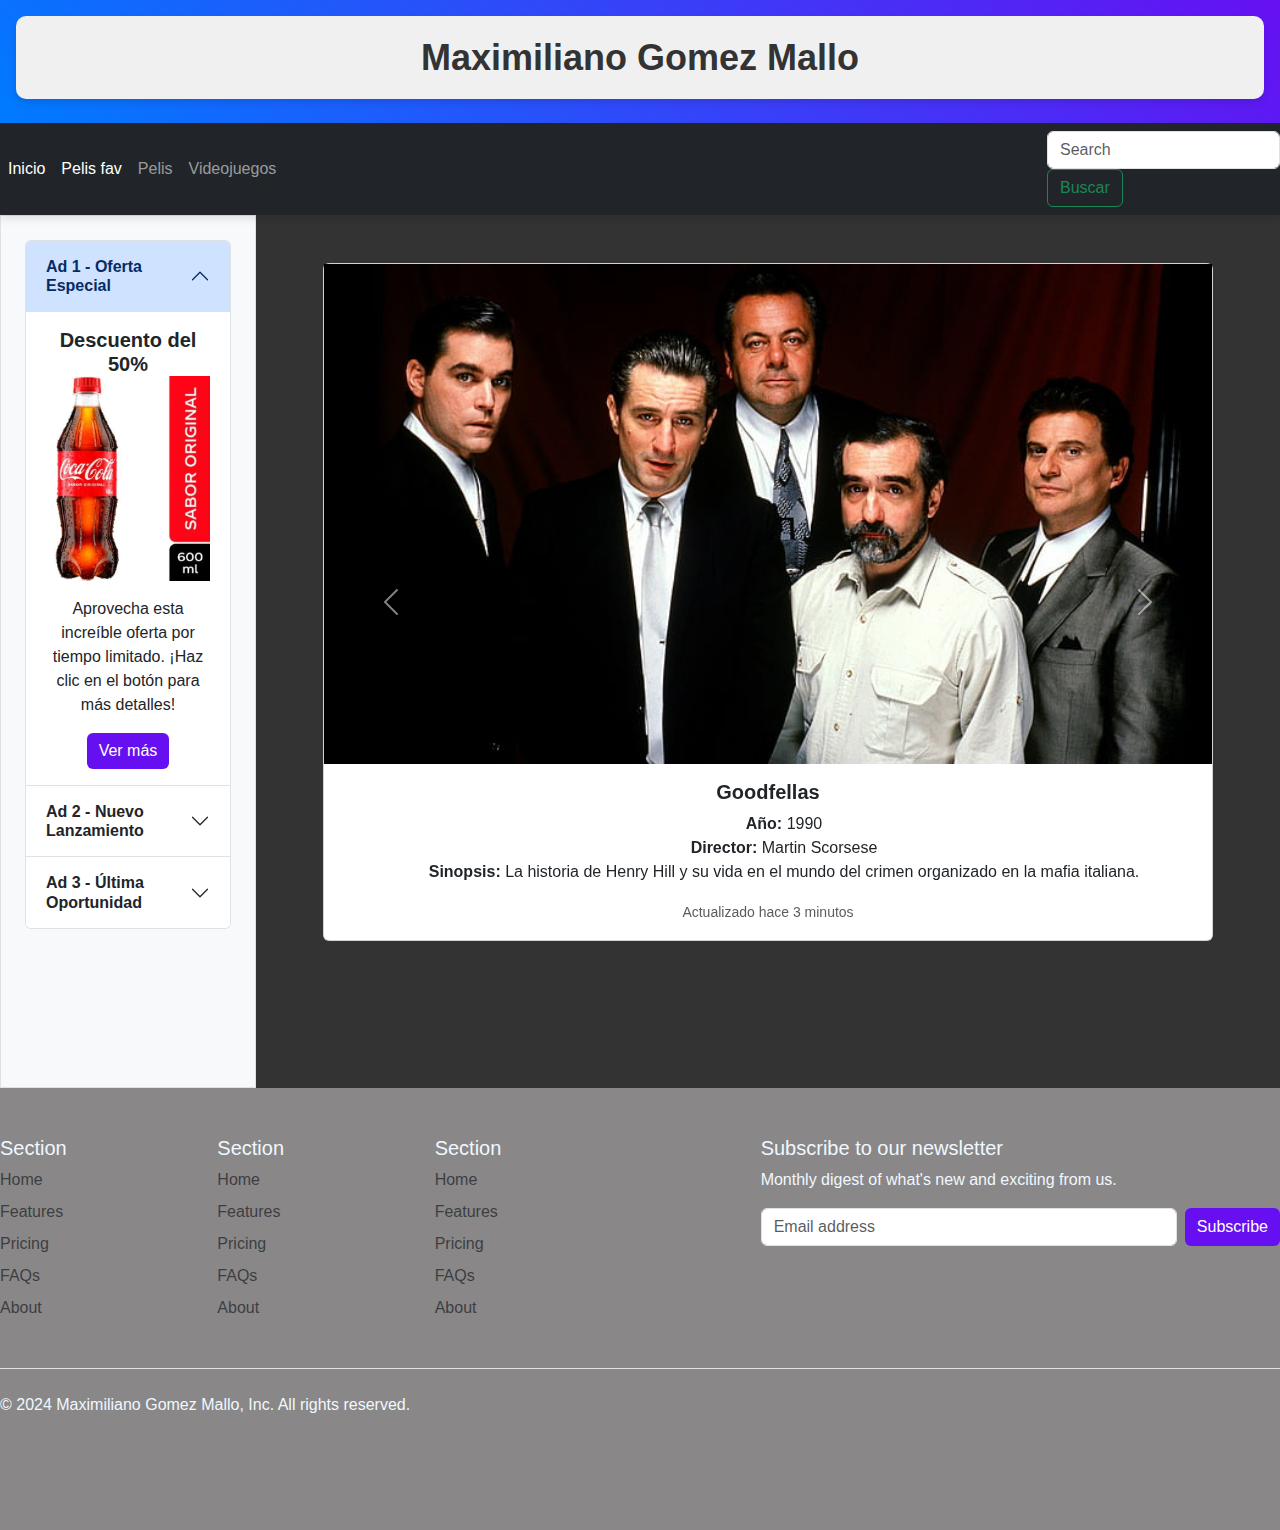
<file: pelis.html>
<!DOCTYPE html>
<html lang="en">
<head>
  <meta charset="UTF-8">
  <meta name="viewport" content="width=device-width, initial-scale=1, shrink-to-fit=no">
  <title>Pelis</title>
  <link rel="stylesheet" href="css/bootstrap.min.css">
  <link rel="stylesheet" href="estilos/style.css">
  <script src="js/bootstrap.bundle.min.js"></script>
</head>
<body>
  <div id="container">
    <div id="header" class="bg-primary text-white text-center p-3">
      <h1 class="display-4 font-weight-bold">Maximiliano Gomez Mallo</h1>
    </div>
    
    <div id="nav">
        <nav class="navbar navbar-expand-lg navbar-dark bg-dark">
          <button class="navbar-toggler" type="button" data-toggle="collapse" data-target="#navbarNavAltMarkup" aria-controls="navbarNavAltMarkup" aria-expanded="false" aria-label="Toggle navigation">
            <span class="navbar-toggler-icon"></span>
          </button>
          <div class="collapse navbar-collapse" id="navbarNavAltMarkup">
            <div class="navbar-nav">
              <a class="nav-item nav-link active" href="index.html">Inicio</a>
                        <a class="nav-item nav-link active" href="pelisfav.html">Pelis fav</a>
                        <a class="nav-item nav-link" href="pelis.html">Pelis</a>
                        <a class="nav-item nav-link" href="videojuegos.html">Videojuegos</a>
            </div>
          </div>
          <form class="form-inline my-2 my-lg-0">
            <input class="form-control mr-sm-2" type="search" placeholder="Search" aria-label="Search">
            <button class="btn btn-outline-success my-2 my-sm-0" type="submit">Buscar</button>
          </form>
        </nav>
      </div>
    <div id="content">
        <div class="jumbotron jumbotron-fluid mt-5 text-center">
          <div class="container">
            <div class="card mb-3">
              <div id="carouselExampleFade" class="carousel slide carousel-fade" data-bs-ride="carousel">
                <div class="carousel-inner">
                  <div class="carousel-item active">
                    <img class="d-block w-100" src="img/goodfellasimg.jpg" alt="Goodfellas" style="height: 500px; object-fit: cover;">
                    <div class="card-body">
                      <h5 class="card-title">Goodfellas</h5>
                      <ul class="card-text">
                        <li><strong>Año:</strong> 1990</li>
                        <li><strong>Director:</strong> Martin Scorsese</li>
                        <li><strong>Sinopsis:</strong> La historia de Henry Hill y su vida en el mundo del crimen organizado en la mafia italiana.</li>
                      </ul>
                      <p class="card-text"><small class="text-muted">Actualizado hace 3 minutos</small></p>
                    </div>
                  </div>
                  <div class="carousel-item">
                    <img class="d-block w-100" src="img/12anfgrymen.jpg" alt="12 Angry Men" style="height: 500px; object-fit: cover;">
                    <div class="card-body">
                      <h5 class="card-title">12 Angry Men</h5>
                      <ul class="card-text">
                        <li><strong>Año:</strong> 1957</li>
                        <li><strong>Director:</strong> Sidney Lumet</li>
                        <li><strong>Sinopsis:</strong> Doce jurados deben decidir sobre la culpabilidad de un acusado de asesinato, enfrentándose a sus propios prejuicios y dudas.</li>
                      </ul>
                      <p class="card-text"><small class="text-muted">Actualizado hace 3 minutos</small></p>
                    </div>
                  </div>
                  <div class="carousel-item">
                    <img class="d-block w-100" src="img/sevensamurai.jpg" alt="Seven Samurai" style="height: 500px; object-fit: cover;">
                    <div class="card-body">
                      <h5 class="card-title">Seven Samurai</h5>
                      <ul class="card-text">
                        <li><strong>Año:</strong> 1954</li>
                        <li><strong>Director:</strong> Akira Kurosawa</li>
                        <li><strong>Sinopsis:</strong> Siete samuráis son contratados para proteger un pueblo de campesinos de una banda de bandidos.</li>
                      </ul>
                      <p class="card-text"><small class="text-muted">Actualizado hace 3 minutos</small></p>
                    </div>
                  </div>
                </div>
                <a class="carousel-control-prev" href="#carouselExampleFade" role="button" data-bs-slide="prev">
                  <span class="carousel-control-prev-icon" aria-hidden="true"></span>
                </a>
                <a class="carousel-control-next" href="#carouselExampleFade" role="button" data-bs-slide="next">
                  <span class="carousel-control-next-icon" aria-hidden="true"></span>
                </a>
              </div>
            </div>
          </div>
        </div>
      </div>
      
      
      
    

      <div id="ads" class="text-center p-4 bg-light border">
        <div class="accordion" id="accordionExample">
          <div class="accordion-item">
            <h2 class="accordion-header" id="headingOne">
              <button class="accordion-button" type="button" data-bs-toggle="collapse" data-bs-target="#collapseOne" aria-expanded="true" aria-controls="collapseOne">
                <i class="fas fa-ad"></i> Ad 1 - Oferta Especial
              </button>
            </h2>
            <div id="collapseOne" class="accordion-collapse collapse show" aria-labelledby="headingOne" data-bs-parent="#accordionExample">
              <div class="accordion-body">
                <h5 class="card-title">Descuento del 50%</h5>
                <img class="card-img-top mb-3" src="img/ad.png" alt="Card image cap">
                <p class="card-text">Aprovecha esta increíble oferta por tiempo limitado. ¡Haz clic en el botón para más detalles!</p>
                <a href="#" class="btn btn-primary">Ver más</a>
              </div>
            </div>
          </div>
          <div class="accordion-item">
            <h2 class="accordion-header" id="headingTwo">
              <button class="accordion-button collapsed" type="button" data-bs-toggle="collapse" data-bs-target="#collapseTwo" aria-expanded="false" aria-controls="collapseTwo">
                <i class="fas fa-ad"></i> Ad 2 - Nuevo Lanzamiento
              </button>
            </h2>
            <div id="collapseTwo" class="accordion-collapse collapse" aria-labelledby="headingTwo" data-bs-parent="#accordionExample">
              <div class="accordion-body">
                <h5 class="card-title">Producto Innovador</h5>
                <img class="card-img-top mb-3" src="img/ad.png" alt="Card image cap">
                <p class="card-text">Conoce nuestro nuevo producto que está revolucionando el mercado. ¡No te lo pierdas!</p>
                <a href="#" class="btn btn-success">Descubrir ahora</a>
              </div>
            </div>
          </div>
          <div class="accordion-item">
            <h2 class="accordion-header" id="headingThree">
              <button class="accordion-button collapsed" type="button" data-bs-toggle="collapse" data-bs-target="#collapseThree" aria-expanded="false" aria-controls="collapseThree">
                <i class="fas fa-ad"></i> Ad 3 - Última Oportunidad
              </button>
            </h2>
            <div id="collapseThree" class="accordion-collapse collapse" aria-labelledby="headingThree" data-bs-parent="#accordionExample">
              <div class="accordion-body">
                <h5 class="card-title">Oferta Limitada</h5>
                <img class="card-img-top mb-3" src="img/ad.png" alt="Card image cap">
                <p class="card-text">Esta es tu última oportunidad para aprovechar esta increíble oferta. ¡Haz clic antes de que se acabe!</p>
                <a href="#" class="btn btn-danger">Aprovecha ya</a>
              </div>
            </div>
          </div>
        </div>
      </div>
   
      <div id="footer">
        <footer class="py-5">
          <div class="row">
            <div class="col-6 col-md-2 mb-3">
              <h5>Section</h5>
              <ul class="nav flex-column">
                <li class="nav-item mb-2"><a href="#" class="nav-link p-0 text-muted">Home</a></li>
                <li class="nav-item mb-2"><a href="#" class="nav-link p-0 text-muted">Features</a></li>
                <li class="nav-item mb-2"><a href="#" class="nav-link p-0 text-muted">Pricing</a></li>
                <li class="nav-item mb-2"><a href="#" class="nav-link p-0 text-muted">FAQs</a></li>
                <li class="nav-item mb-2"><a href="#" class="nav-link p-0 text-muted">About</a></li>
              </ul>
            </div>
      
            <div class="col-6 col-md-2 mb-3">
              <h5>Section</h5>
              <ul class="nav flex-column">
                <li class="nav-item mb-2"><a href="#" class="nav-link p-0 text-muted">Home</a></li>
                <li class="nav-item mb-2"><a href="#" class="nav-link p-0 text-muted">Features</a></li>
                <li class="nav-item mb-2"><a href="#" class="nav-link p-0 text-muted">Pricing</a></li>
                <li class="nav-item mb-2"><a href="#" class="nav-link p-0 text-muted">FAQs</a></li>
                <li class="nav-item mb-2"><a href="#" class="nav-link p-0 text-muted">About</a></li>
              </ul>
            </div>
      
            <div class="col-6 col-md-2 mb-3">
              <h5>Section</h5>
              <ul class="nav flex-column">
                <li class="nav-item mb-2"><a href="#" class="nav-link p-0 text-muted">Home</a></li>
                <li class="nav-item mb-2"><a href="#" class="nav-link p-0 text-muted">Features</a></li>
                <li class="nav-item mb-2"><a href="#" class="nav-link p-0 text-muted">Pricing</a></li>
                <li class="nav-item mb-2"><a href="#" class="nav-link p-0 text-muted">FAQs</a></li>
                <li class="nav-item mb-2"><a href="#" class="nav-link p-0 text-muted">About</a></li>
              </ul>
            </div>
      
            <div class="col-md-5 offset-md-1 mb-3">
              <form>
                <h5>Subscribe to our newsletter</h5>
                <p>Monthly digest of what's new and exciting from us.</p>
                <div class="d-flex flex-column flex-sm-row w-100 gap-2">
                  <label for="newsletter1" class="visually-hidden">Email address</label>
                  <input id="newsletter1" type="text" class="form-control" placeholder="Email address">
                  <button class="btn btn-primary" type="button">Subscribe</button>
                </div>
              </form>
            </div>
          </div>
      
          <div class="d-flex flex-column flex-sm-row justify-content-between py-4 my-4 border-top">
            <p>© 2024 Maximiliano Gomez Mallo, Inc. All rights reserved.</p>
            <ul class="list-unstyled d-flex">
              <li class="ms-3"><a class="link-dark" href="#"><svg class="bi" width="24" height="24"><use xlink:href="#twitter"></use></svg></a></li>
              <li class="ms-3"><a class="link-dark" href="#"><svg class="bi" width="24" height="24"><use xlink:href="#instagram"></use></svg></a></li>
              <li class="ms-3"><a class="link-dark" href="#"><svg class="bi" width="24" height="24"><use xlink:href="#facebook"></use></svg></a></li>
            </ul>
          </div>
        </footer>
      </div>
  </div>
</body>
      
  
</html>
</file>
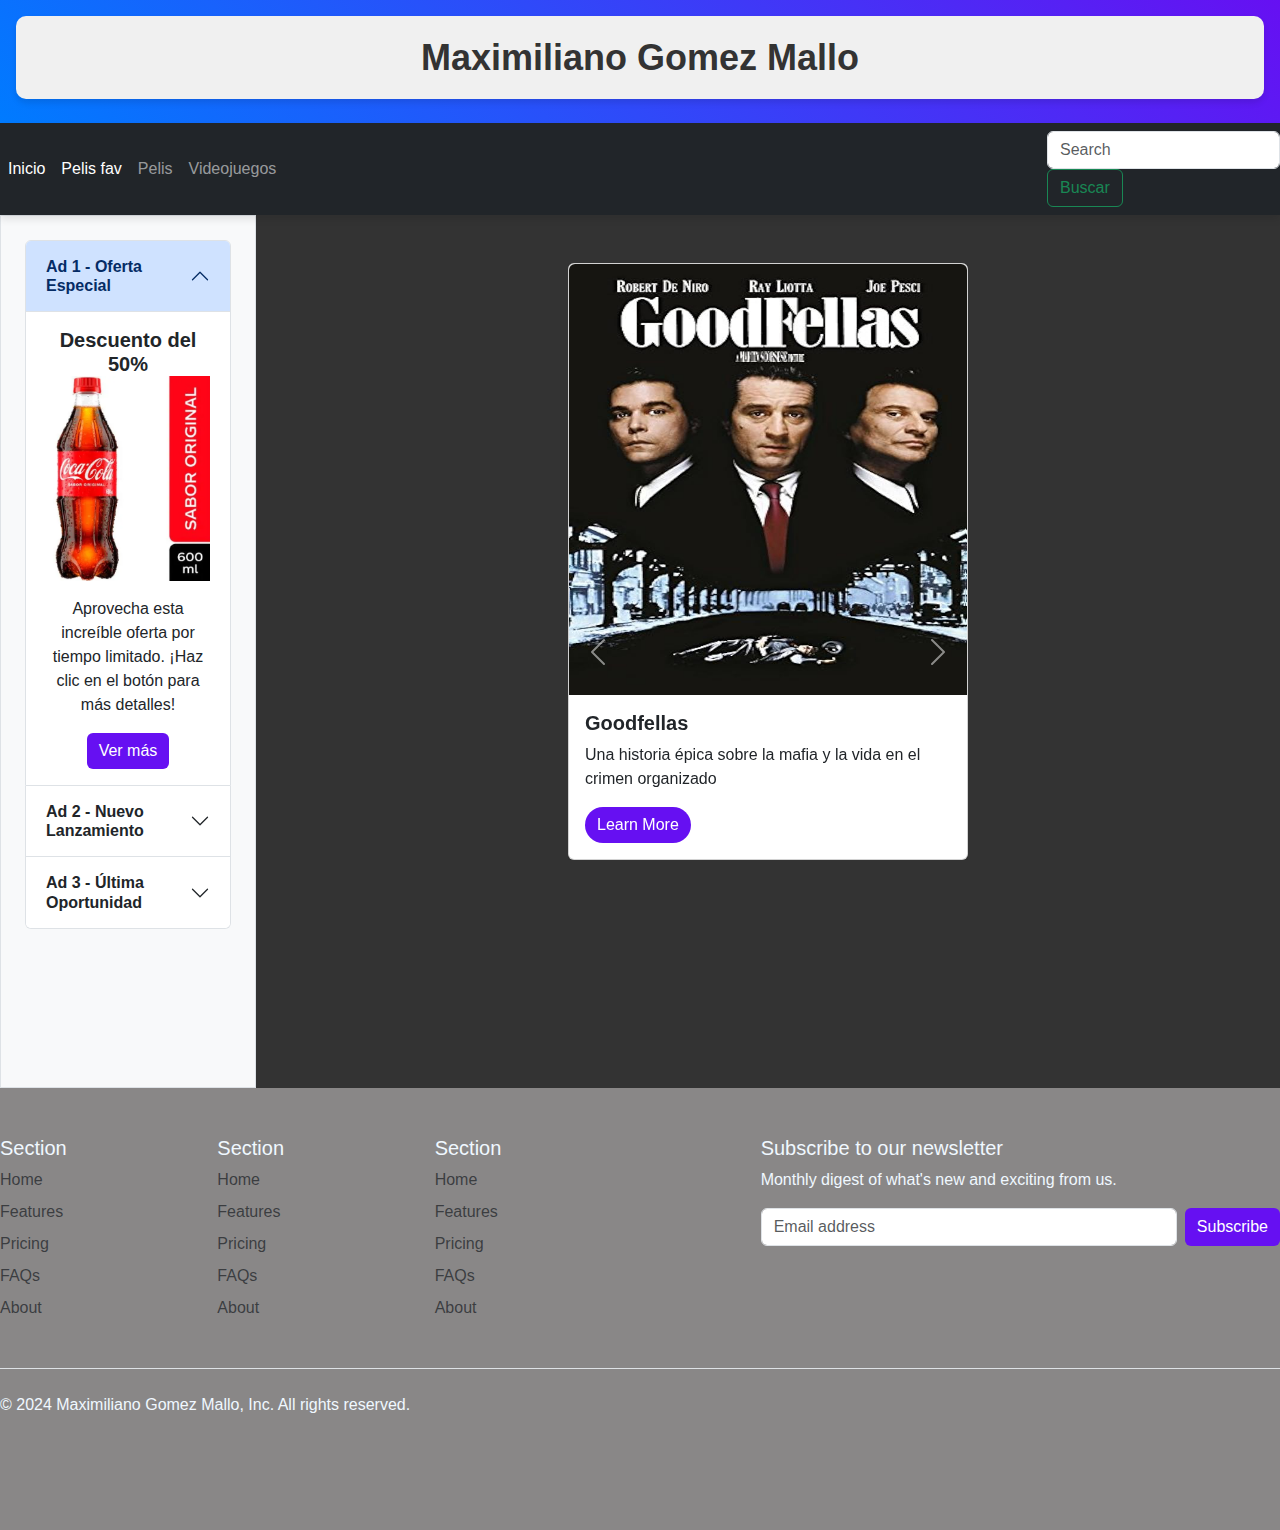
<file: pelisfav.html>
<!DOCTYPE html>
<html lang="en">
<head>
  <meta charset="UTF-8">
  <meta name="viewport" content="width=device-width, initial-scale=1, shrink-to-fit=no">
  <title>Bootstrap</title>
  <link rel="stylesheet" href="css/bootstrap.min.css">
  <link rel="stylesheet" href="estilos/style.css">
  <script src="js/bootstrap.bundle.min.js"></script>
</head>
<body>
  <div id="container">
    <div id="header" class="bg-primary text-white text-center p-3">
      <h1 class="display-4 font-weight-bold">Maximiliano Gomez Mallo</h1>
    </div>
    
    <div id="nav">
      <nav class="navbar navbar-expand-lg navbar-dark bg-dark">
        <button class="navbar-toggler" type="button" data-toggle="collapse" data-target="#navbarNavAltMarkup" aria-controls="navbarNavAltMarkup" aria-expanded="false" aria-label="Toggle navigation">
          <span class="navbar-toggler-icon"></span>
        </button>
        <div class="collapse navbar-collapse" id="navbarNavAltMarkup">
          <div class="navbar-nav">
            <a class="nav-item nav-link active" href="index.html">Inicio</a>
                        <a class="nav-item nav-link active" href="pelisfav.html">Pelis fav</a>
                        <a class="nav-item nav-link" href="pelis.html">Pelis</a>
                        <a class="nav-item nav-link" href="videojuegos.html">Videojuegos</a>
          </div>
        </div>
        <form class="form-inline my-2 my-lg-0">
          <input class="form-control mr-sm-2" type="search" placeholder="Search" aria-label="Search">
          <button class="btn btn-outline-success my-2 my-sm-0" type="submit">Buscar</button>
        </form>
      </nav>
    </div>
    <div id="content">
      <div id="carouselExampleControls" class="carousel slide" data-bs-ride="carousel">
        <div class="carousel-inner mt-5">
          <div class="carousel-item active">
            <div class="card shadow-lg rounded" style="width: 25rem;">
              <img class="card-img-top rounded-top" src="img/goodfellas.jpg" alt="Goodfellas" width="100%" height="430.43">
              <div class="card-body">
                <h5 class="card-title">Goodfellas</h5>
                <p class="card-text">Una historia épica sobre la mafia y la vida en el crimen organizado</p>
                <a href="https://www.imdb.com/title/tt0099685/" class="btn btn-primary rounded-pill">Learn More</a>
              </div>
            </div>
          </div>
          <div class="carousel-item">
            <div class="card shadow-lg rounded" style="width: 25rem;">
              <img class="card-img-top rounded-top" src="img/12.jpg" alt="12 Angry Men" width="100%" height="430.43">
              <div class="card-body">
                <h5 class="card-title">12 Angry Men</h5>
                <p class="card-text">Un drama judicial que explora los prejuicios y la justicia en una sala de jurados.</p>
                <a href="https://www.imdb.com/title/tt0050083/" class="btn btn-primary rounded-pill">Learn More</a>
              </div>
            </div>
          </div>
          <div class="carousel-item">
            <div class="card shadow-lg rounded" style="width: 25rem;">
              <img class="card-img-top rounded-top" src="img/samurai.jpg" alt="Samurai" width="100%" height="430.43">
              <div class="card-body">
                <h5 class="card-title">Seven Samurai</h5>
                <p class="card-text">Una obra maestra sobre siete samuráis que defienden un pueblo de bandidos.</p>
                <a href="https://www.imdb.com/title/tt0047478/" class="btn btn-primary rounded-pill">Learn More</a>
              </div>
            </div>
          </div>
        </div>
        <button class="carousel-control-prev" type="button" data-bs-target="#carouselExampleControls" data-bs-slide="prev">
          <span class="carousel-control-prev-icon" aria-hidden="true"></span>
          <span class="visually-hidden">Previous</span>
        </button>
        <button class="carousel-control-next" type="button" data-bs-target="#carouselExampleControls" data-bs-slide="next">
          <span class="carousel-control-next-icon" aria-hidden="true"></span>
          <span class="visually-hidden">Next</span>
        </button>
      </div>
    </div>

    <div id="ads" class="text-center p-4 bg-light border">
      <div class="accordion" id="accordionExample">
        <div class="accordion-item">
          <h2 class="accordion-header" id="headingOne">
            <button class="accordion-button" type="button" data-bs-toggle="collapse" data-bs-target="#collapseOne" aria-expanded="true" aria-controls="collapseOne">
              <i class="fas fa-ad"></i> Ad 1 - Oferta Especial
            </button>
          </h2>
          <div id="collapseOne" class="accordion-collapse collapse show" aria-labelledby="headingOne" data-bs-parent="#accordionExample">
            <div class="accordion-body">
              <h5 class="card-title">Descuento del 50%</h5>
              <img class="card-img-top mb-3" src="img/ad.png" alt="Card image cap">
              <p class="card-text">Aprovecha esta increíble oferta por tiempo limitado. ¡Haz clic en el botón para más detalles!</p>
              <a href="#" class="btn btn-primary">Ver más</a>
            </div>
          </div>
        </div>
        <div class="accordion-item">
          <h2 class="accordion-header" id="headingTwo">
            <button class="accordion-button collapsed" type="button" data-bs-toggle="collapse" data-bs-target="#collapseTwo" aria-expanded="false" aria-controls="collapseTwo">
              <i class="fas fa-ad"></i> Ad 2 - Nuevo Lanzamiento
            </button>
          </h2>
          <div id="collapseTwo" class="accordion-collapse collapse" aria-labelledby="headingTwo" data-bs-parent="#accordionExample">
            <div class="accordion-body">
              <h5 class="card-title">Producto Innovador</h5>
              <img class="card-img-top mb-3" src="img/ad.png" alt="Card image cap">
              <p class="card-text">Conoce nuestro nuevo producto que está revolucionando el mercado. ¡No te lo pierdas!</p>
              <a href="#" class="btn btn-success">Descubrir ahora</a>
            </div>
          </div>
        </div>
        <div class="accordion-item">
          <h2 class="accordion-header" id="headingThree">
            <button class="accordion-button collapsed" type="button" data-bs-toggle="collapse" data-bs-target="#collapseThree" aria-expanded="false" aria-controls="collapseThree">
              <i class="fas fa-ad"></i> Ad 3 - Última Oportunidad
            </button>
          </h2>
          <div id="collapseThree" class="accordion-collapse collapse" aria-labelledby="headingThree" data-bs-parent="#accordionExample">
            <div class="accordion-body">
              <h5 class="card-title">Oferta Limitada</h5>
              <img class="card-img-top mb-3" src="img/ad.png" alt="Card image cap">
              <p class="card-text">Esta es tu última oportunidad para aprovechar esta increíble oferta. ¡Haz clic antes de que se acabe!</p>
              <a href="#" class="btn btn-danger">Aprovecha ya</a>
            </div>
          </div>
        </div>
      </div>
    </div>
  
    <div id="footer">
      <footer class="py-5">
        <div class="row">
          <div class="col-6 col-md-2 mb-3">
            <h5>Section</h5>
            <ul class="nav flex-column">
              <li class="nav-item mb-2"><a href="#" class="nav-link p-0 text-muted">Home</a></li>
              <li class="nav-item mb-2"><a href="#" class="nav-link p-0 text-muted">Features</a></li>
              <li class="nav-item mb-2"><a href="#" class="nav-link p-0 text-muted">Pricing</a></li>
              <li class="nav-item mb-2"><a href="#" class="nav-link p-0 text-muted">FAQs</a></li>
              <li class="nav-item mb-2"><a href="#" class="nav-link p-0 text-muted">About</a></li>
            </ul>
          </div>
    
          <div class="col-6 col-md-2 mb-3">
            <h5>Section</h5>
            <ul class="nav flex-column">
              <li class="nav-item mb-2"><a href="#" class="nav-link p-0 text-muted">Home</a></li>
              <li class="nav-item mb-2"><a href="#" class="nav-link p-0 text-muted">Features</a></li>
              <li class="nav-item mb-2"><a href="#" class="nav-link p-0 text-muted">Pricing</a></li>
              <li class="nav-item mb-2"><a href="#" class="nav-link p-0 text-muted">FAQs</a></li>
              <li class="nav-item mb-2"><a href="#" class="nav-link p-0 text-muted">About</a></li>
            </ul>
          </div>
    
          <div class="col-6 col-md-2 mb-3">
            <h5>Section</h5>
            <ul class="nav flex-column">
              <li class="nav-item mb-2"><a href="#" class="nav-link p-0 text-muted">Home</a></li>
              <li class="nav-item mb-2"><a href="#" class="nav-link p-0 text-muted">Features</a></li>
              <li class="nav-item mb-2"><a href="#" class="nav-link p-0 text-muted">Pricing</a></li>
              <li class="nav-item mb-2"><a href="#" class="nav-link p-0 text-muted">FAQs</a></li>
              <li class="nav-item mb-2"><a href="#" class="nav-link p-0 text-muted">About</a></li>
            </ul>
          </div>
    
          <div class="col-md-5 offset-md-1 mb-3">
            <form>
              <h5>Subscribe to our newsletter</h5>
              <p>Monthly digest of what's new and exciting from us.</p>
              <div class="d-flex flex-column flex-sm-row w-100 gap-2">
                <label for="newsletter1" class="visually-hidden">Email address</label>
                <input id="newsletter1" type="text" class="form-control" placeholder="Email address">
                <button class="btn btn-primary" type="button">Subscribe</button>
              </div>
            </form>
          </div>
        </div>
    
        <div class="d-flex flex-column flex-sm-row justify-content-between py-4 my-4 border-top">
          <p>© 2024 Maximiliano Gomez Mallo, Inc. All rights reserved.</p>
          <ul class="list-unstyled d-flex">
            <li class="ms-3"><a class="link-dark" href="#"><svg class="bi" width="24" height="24"><use xlink:href="#twitter"></use></svg></a></li>
            <li class="ms-3"><a class="link-dark" href="#"><svg class="bi" width="24" height="24"><use xlink:href="#instagram"></use></svg></a></li>
            <li class="ms-3"><a class="link-dark" href="#"><svg class="bi" width="24" height="24"><use xlink:href="#facebook"></use></svg></a></li>
          </ul>
        </div>
      </footer>
    </div>
  </div>
</body>
</html>
</file>
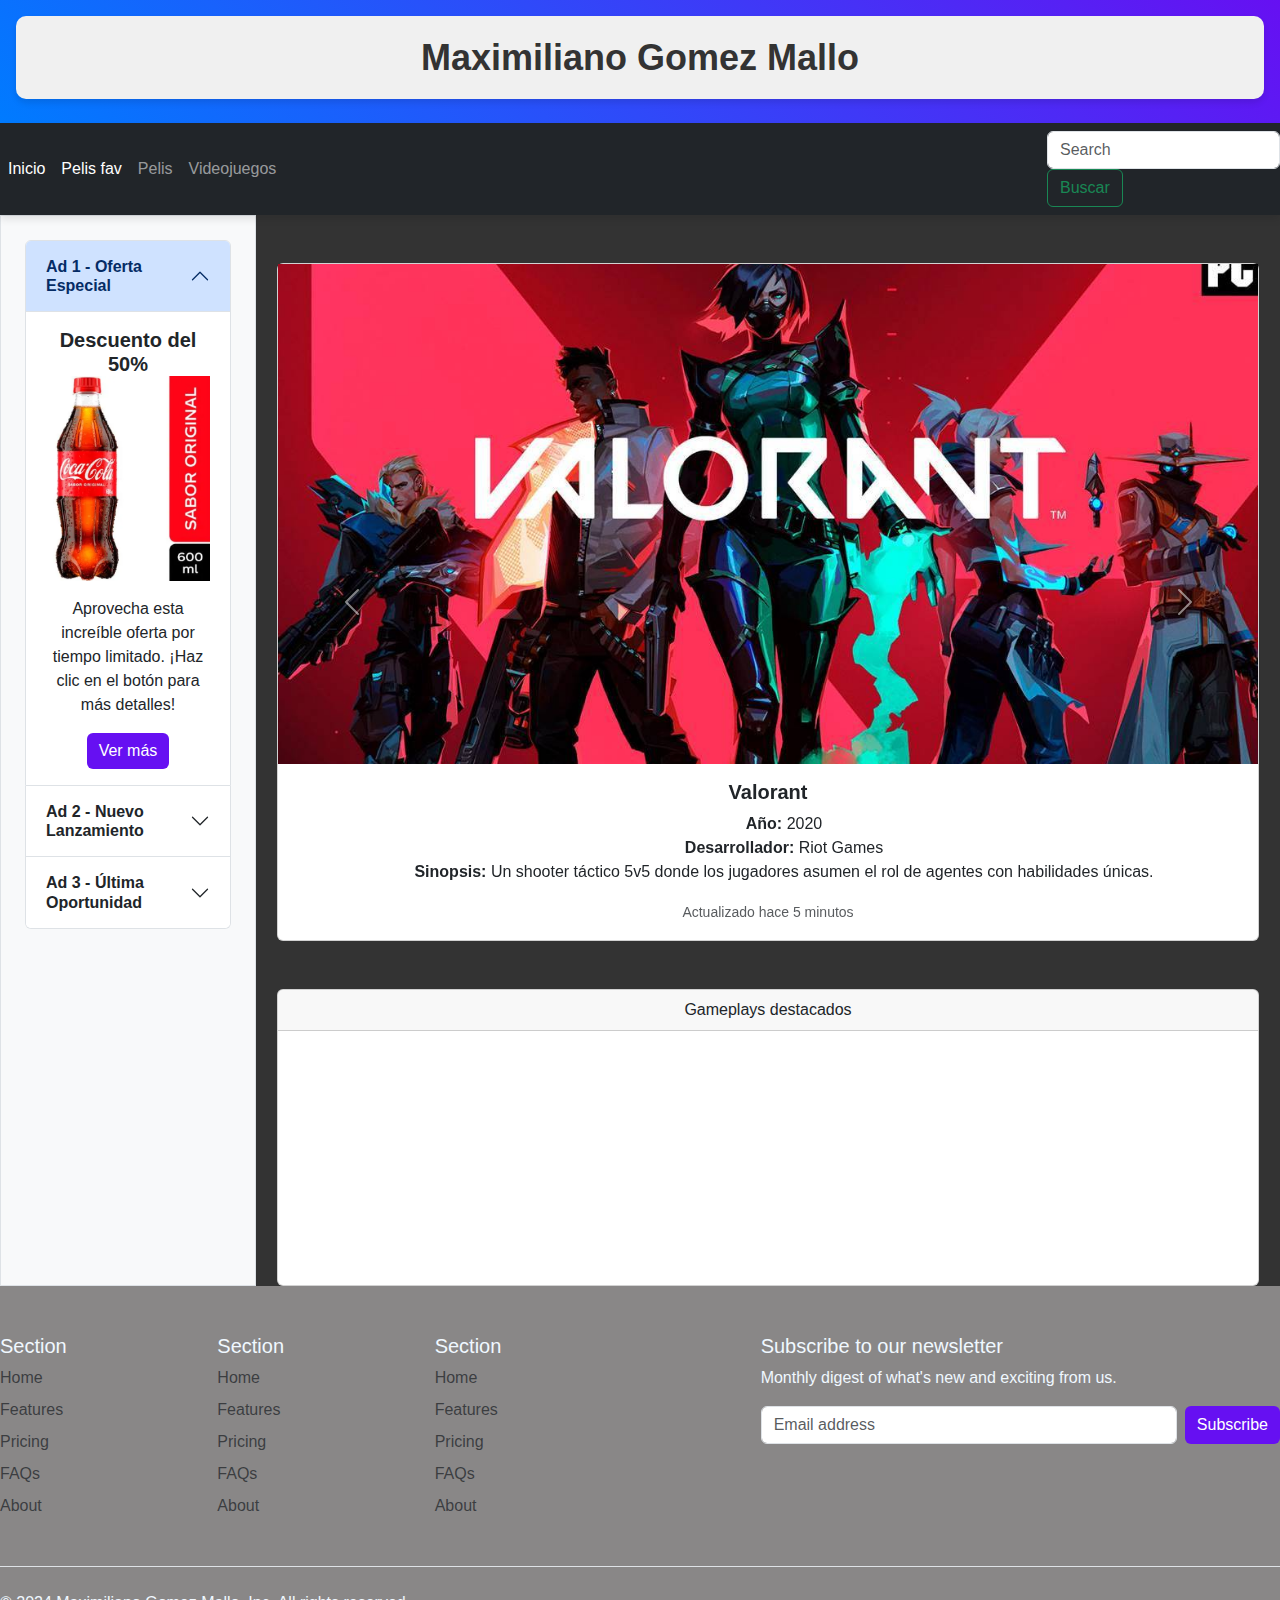
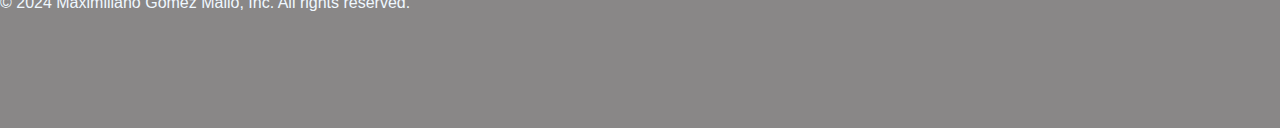
<file: videojuegos.html>
<!DOCTYPE html>
<html lang="en">
<head>
  <meta charset="UTF-8">
  <meta name="viewport" content="width=device-width, initial-scale=1, shrink-to-fit=no">
  <title>Videojuegos</title>
  <link rel="stylesheet" href="css/bootstrap.min.css">
  <link rel="stylesheet" href="estilos/style.css">
  <script src="js/bootstrap.bundle.min.js"></script>
</head>
<body>
  <div id="container">
    <div id="header" class="bg-primary text-white text-center p-3">
      <h1 class="display-4 font-weight-bold">Maximiliano Gomez Mallo</h1>
    </div>
    
    <div id="nav">
        <nav class="navbar navbar-expand-lg navbar-dark bg-dark">
          <button class="navbar-toggler" type="button" data-toggle="collapse" data-target="#navbarNavAltMarkup" aria-controls="navbarNavAltMarkup" aria-expanded="false" aria-label="Toggle navigation">
            <span class="navbar-toggler-icon"></span>
          </button>
          <div class="collapse navbar-collapse" id="navbarNavAltMarkup">
            <div class="navbar-nav">
              <a class="nav-item nav-link active" href="index.html">Inicio</a>
                        <a class="nav-item nav-link active" href="pelisfav.html">Pelis fav</a>
                        <a class="nav-item nav-link" href="pelis.html">Pelis</a>
                        <a class="nav-item nav-link" href="videojuegos.html">Videojuegos</a>
            </div>
          </div>
          <form class="form-inline my-2 my-lg-0">
            <input class="form-control mr-sm-2" type="search" placeholder="Search" aria-label="Search">
            <button class="btn btn-outline-success my-2 my-sm-0" type="submit">Buscar</button>
          </form>
        </nav>
      </div>
    
    <div id="content">
      <div class="jumbotron jumbotron-fluid mt-5 text-center">
        <div class="container">
          <div class="card mb-3">
            <div id="carouselExampleFade" class="carousel slide carousel-fade" data-bs-ride="carousel">
              <div class="carousel-inner">
                <div class="carousel-item active">
                  <img class="d-block w-100" src="img/val.jpg" alt="Valorant" style="height: 500px; object-fit: cover;">
                  <div class="card-body">
                    <h5 class="card-title">Valorant</h5>
                    <ul class="card-text">
                      <li><strong>Año:</strong> 2020</li>
                      <li><strong>Desarrollador:</strong> Riot Games</li>
                      <li><strong>Sinopsis:</strong> Un shooter táctico 5v5 donde los jugadores asumen el rol de agentes con habilidades únicas.</li>
                    </ul>
                    <p class="card-text"><small class="text-muted">Actualizado hace 5 minutos</small></p>
                  </div>
                </div>
                <div class="carousel-item">
                  <img class="d-block w-100" src="img/baldur.jpg" alt="Baldur's Gate 3" style="height: 500px; object-fit: cover;">
                  <div class="card-body">
                    <h5 class="card-title">Baldur's Gate 3</h5>
                    <ul class="card-text">
                      <li><strong>Año:</strong> 2023</li>
                      <li><strong>Desarrollador:</strong> Larian Studios</li>
                      <li><strong>Sinopsis:</strong> Un RPG basado en Dungeons & Dragons donde los jugadores exploran el mundo de Faerûn y toman decisiones cruciales en su aventura.</li>
                    </ul>
                    <p class="card-text"><small class="text-muted">Actualizado hace 5 minutos</small></p>
                  </div>
                </div>
                <div class="carousel-item">
                  <img class="d-block w-100" src="img/monster_hunter.jpg" alt="Monster Hunter" style="height: 500px; object-fit: cover;">
                  <div class="card-body">
                    <h5 class="card-title">Monster Hunter: World</h5>
                    <ul class="card-text">
                      <li><strong>Año:</strong> 2018</li>
                      <li><strong>Desarrollador:</strong> Capcom</li>
                      <li><strong>Sinopsis:</strong> Caza monstruos gigantes en un mundo abierto lleno de ecosistemas diversos y mejora tu equipo para enfrentarte a desafíos aún mayores.</li>
                    </ul>
                    <p class="card-text"><small class="text-muted">Actualizado hace 5 minutos</small></p>
                  </div>
                </div>
              </div>
              <a class="carousel-control-prev" href="#carouselExampleFade" role="button" data-bs-slide="prev">
                <span class="carousel-control-prev-icon" aria-hidden="true"></span>
              </a>
              <a class="carousel-control-next" href="#carouselExampleFade" role="button" data-bs-slide="next">
                <span class="carousel-control-next-icon" aria-hidden="true"></span>
              </a>
            </div>
          </div>
          
          <!-- Card con iframes de YouTube -->
          <div class="card mt-5">
            <div class="card-header">
              Gameplays destacados
            </div>
            <div class="card-body">
                <div class="row">
                  <div class="col-md-4">
                    <iframe width="100%" height="215" src="https://www.youtube.com/embed/DjyTyvmWH3Q?si=Gx6jld5bSxdwd8ey" title="YouTube video player" frameborder="0" allow="accelerometer; autoplay; clipboard-write; encrypted-media; gyroscope; picture-in-picture; web-share" referrerpolicy="strict-origin-when-cross-origin" allowfullscreen></iframe>
                  </div>
                  <div class="col-md-4">
                    <iframe width="100%" height="215" src="https://www.youtube.com/embed/FXyldfVAF9A?si=a03HlPT5PAEw8Ed_" title="YouTube video player" frameborder="0" allow="accelerometer; autoplay; clipboard-write; encrypted-media; gyroscope; picture-in-picture; web-share" referrerpolicy="strict-origin-when-cross-origin" allowfullscreen></iframe>
                  </div>
                  <div class="col-md-4">
                    <iframe width="100%" height="215" src="https://www.youtube.com/embed/H2lPUJ9VSpI?si=kmNRuDdqSd1Ly4k2" title="YouTube video player" frameborder="0" allow="accelerometer; autoplay; clipboard-write; encrypted-media; gyroscope; picture-in-picture; web-share" referrerpolicy="strict-origin-when-cross-origin" allowfullscreen></iframe>
                  </div>
                </div>
              </div>
              
          </div>
        </div>
      </div>
    </div>
    <div id="ads" class="text-center p-4 bg-light border">
        <div class="accordion" id="accordionExample">
          <div class="accordion-item">
            <h2 class="accordion-header" id="headingOne">
              <button class="accordion-button" type="button" data-bs-toggle="collapse" data-bs-target="#collapseOne" aria-expanded="true" aria-controls="collapseOne">
                <i class="fas fa-ad"></i> Ad 1 - Oferta Especial
              </button>
            </h2>
            <div id="collapseOne" class="accordion-collapse collapse show" aria-labelledby="headingOne" data-bs-parent="#accordionExample">
              <div class="accordion-body">
                <h5 class="card-title">Descuento del 50%</h5>
                <img class="card-img-top mb-3" src="img/ad.png" alt="Card image cap">
                <p class="card-text">Aprovecha esta increíble oferta por tiempo limitado. ¡Haz clic en el botón para más detalles!</p>
                <a href="#" class="btn btn-primary">Ver más</a>
              </div>
            </div>
          </div>
          <div class="accordion-item">
            <h2 class="accordion-header" id="headingTwo">
              <button class="accordion-button collapsed" type="button" data-bs-toggle="collapse" data-bs-target="#collapseTwo" aria-expanded="false" aria-controls="collapseTwo">
                <i class="fas fa-ad"></i> Ad 2 - Nuevo Lanzamiento
              </button>
            </h2>
            <div id="collapseTwo" class="accordion-collapse collapse" aria-labelledby="headingTwo" data-bs-parent="#accordionExample">
              <div class="accordion-body">
                <h5 class="card-title">Producto Innovador</h5>
                <img class="card-img-top mb-3" src="img/ad.png" alt="Card image cap">
                <p class="card-text">Conoce nuestro nuevo producto que está revolucionando el mercado. ¡No te lo pierdas!</p>
                <a href="#" class="btn btn-success">Descubrir ahora</a>
              </div>
            </div>
          </div>
          <div class="accordion-item">
            <h2 class="accordion-header" id="headingThree">
              <button class="accordion-button collapsed" type="button" data-bs-toggle="collapse" data-bs-target="#collapseThree" aria-expanded="false" aria-controls="collapseThree">
                <i class="fas fa-ad"></i> Ad 3 - Última Oportunidad
              </button>
            </h2>
            <div id="collapseThree" class="accordion-collapse collapse" aria-labelledby="headingThree" data-bs-parent="#accordionExample">
              <div class="accordion-body">
                <h5 class="card-title">Oferta Limitada</h5>
                <img class="card-img-top mb-3" src="img/ad.png" alt="Card image cap">
                <p class="card-text">Esta es tu última oportunidad para aprovechar esta increíble oferta. ¡Haz clic antes de que se acabe!</p>
                <a href="#" class="btn btn-danger">Aprovecha ya</a>
              </div>
            </div>
          </div>
        </div>
      </div>
      <div id="footer">
        <footer class="py-5">
          <div class="row">
            <div class="col-6 col-md-2 mb-3">
              <h5>Section</h5>
              <ul class="nav flex-column">
                <li class="nav-item mb-2"><a href="#" class="nav-link p-0 text-muted">Home</a></li>
                <li class="nav-item mb-2"><a href="#" class="nav-link p-0 text-muted">Features</a></li>
                <li class="nav-item mb-2"><a href="#" class="nav-link p-0 text-muted">Pricing</a></li>
                <li class="nav-item mb-2"><a href="#" class="nav-link p-0 text-muted">FAQs</a></li>
                <li class="nav-item mb-2"><a href="#" class="nav-link p-0 text-muted">About</a></li>
              </ul>
            </div>
      
            <div class="col-6 col-md-2 mb-3">
              <h5>Section</h5>
              <ul class="nav flex-column">
                <li class="nav-item mb-2"><a href="#" class="nav-link p-0 text-muted">Home</a></li>
                <li class="nav-item mb-2"><a href="#" class="nav-link p-0 text-muted">Features</a></li>
                <li class="nav-item mb-2"><a href="#" class="nav-link p-0 text-muted">Pricing</a></li>
                <li class="nav-item mb-2"><a href="#" class="nav-link p-0 text-muted">FAQs</a></li>
                <li class="nav-item mb-2"><a href="#" class="nav-link p-0 text-muted">About</a></li>
              </ul>
            </div>
      
            <div class="col-6 col-md-2 mb-3">
              <h5>Section</h5>
              <ul class="nav flex-column">
                <li class="nav-item mb-2"><a href="#" class="nav-link p-0 text-muted">Home</a></li>
                <li class="nav-item mb-2"><a href="#" class="nav-link p-0 text-muted">Features</a></li>
                <li class="nav-item mb-2"><a href="#" class="nav-link p-0 text-muted">Pricing</a></li>
                <li class="nav-item mb-2"><a href="#" class="nav-link p-0 text-muted">FAQs</a></li>
                <li class="nav-item mb-2"><a href="#" class="nav-link p-0 text-muted">About</a></li>
              </ul>
            </div>
      
            <div class="col-md-5 offset-md-1 mb-3">
              <form>
                <h5>Subscribe to our newsletter</h5>
                <p>Monthly digest of what's new and exciting from us.</p>
                <div class="d-flex flex-column flex-sm-row w-100 gap-2">
                  <label for="newsletter1" class="visually-hidden">Email address</label>
                  <input id="newsletter1" type="text" class="form-control" placeholder="Email address">
                  <button class="btn btn-primary" type="button">Subscribe</button>
                </div>
              </form>
            </div>
          </div>
      
          <div class="d-flex flex-column flex-sm-row justify-content-between py-4 my-4 border-top">
            <p>© 2024 Maximiliano Gomez Mallo, Inc. All rights reserved.</p>
            <ul class="list-unstyled d-flex">
              <li class="ms-3"><a class="link-dark" href="#"><svg class="bi" width="24" height="24"><use xlink:href="#twitter"></use></svg></a></li>
              <li class="ms-3"><a class="link-dark" href="#"><svg class="bi" width="24" height="24"><use xlink:href="#instagram"></use></svg></a></li>
              <li class="ms-3"><a class="link-dark" href="#"><svg class="bi" width="24" height="24"><use xlink:href="#facebook"></use></svg></a></li>
            </ul>
          </div>
        </footer>
      </div>
  </div>
</body>
</html>
</file>
<file: estilos/style.css>
*
{
    margin: 0;
}
#container
{
    width: 100%;
    height: 170vh;
    display: grid;
    grid-template-rows: 0.7fr 0.5fr 5fr 0.5fr;
    grid-template-columns: 1fr 4fr;
    grid-template-areas:  "header header"
                         "nav nav"
                         "ads content"
                        "footer footer";
}
#header
{

    
    grid-area: header;

}
#header h1 {
    font-family: 'Arial', sans-serif;
    font-size: 36px;
    font-weight: bold;
    color: #333;  
    text-align: center;
    padding: 20px;
    background-color: #f0f0f0; 
    border-radius: 10px;
    box-shadow: 0px 4px 6px rgba(0, 0, 0, 0.1); 
  }
  
#nav
{
    width: 100%;
    grid-area: nav;
    background-color: #333;
}
#ads
{
    grid-area: ads;
    background-color:blueviolet;
    justify-content: center;
}
#content
{
    grid-area: content;
    display: flex;
    flex-direction: row;
    align-content: center;
    justify-content: center;
    background-color: #333;
}
#content ul
{
    list-style:none;
}
#footer
{
    color: aliceblue;
    grid-area: footer;
    background-color: #898787;
}
#footer a
{
    color: aliceblue;
}
.accordion-body img {
    display: block;
    width: 100%;
    height: auto;
    transition: opacity 0.5s ease-in-out;
  }
  .accordion-collapse.show img {
    opacity: 1;
  }
  .accordion-collapse:not(.show) img {
    opacity: 0;
  }
  body {
    font-family: 'Poppins', sans-serif;
    background-color: #f5f5f5;
  }

  #header {
    background: linear-gradient(45deg, #007bff, #6610f2);
    box-shadow: 0px 4px 8px rgba(0, 0, 0, 0.2);
  }

  #header h1 {
    font-weight: 600;
  }

  .navbar {
    box-shadow: 0px 4px 8px rgba(0, 0, 0, 0.1);
  }

  .carousel-item {
    transition: transform 0.6s ease-in-out;
  }

  .card {
    transition: transform 0.3s ease-in-out;
  }

  .card:hover {
    transform: scale(1.05);
    box-shadow: 0px 6px 16px rgba(0, 0, 0, 0.3);
  }

  .card-title {
    font-weight: 600;
  }

  .btn-primary {
    background-color: #6610f2;
    border: none;
    transition: background-color 0.3s ease;
  }

  .btn-primary:hover {
    background-color: #520dc2;
  }


  .accordion-button {
    font-weight: 600;
  }

  .accordion-button:focus {
    box-shadow: none;
  }

  .accordion-body img {
    max-width: 100%;
    height: auto;
  }
            #intro-example {
                height: 400px;
              }
          
              @media (min-width: 992px) {
                #intro-example {
                  height: 600px;
                }
              }
@media (max-width: 768px) {
    #container {
        grid-template-columns: 1fr;
        grid-template-areas: 
            "header"
            "nav"
            "content"
            "ads"
            "footer";
    }

    #ads {
        display: none; 
    }

    #content {
        flex-direction: column;
    }

    #header h1 {
        font-size: 28px;
    }
}
@media (min-width: 768px) and (max-width: 992px) {
    #container {
        grid-template-columns: 1fr 3fr;
        grid-template-areas: 
            "header header"
            "nav nav"
            "ads content"
            "footer footer";
    }

    #content {
        flex-direction: row;
    }

    #header h1 {
        font-size: 32px;
    }
}
</file>
